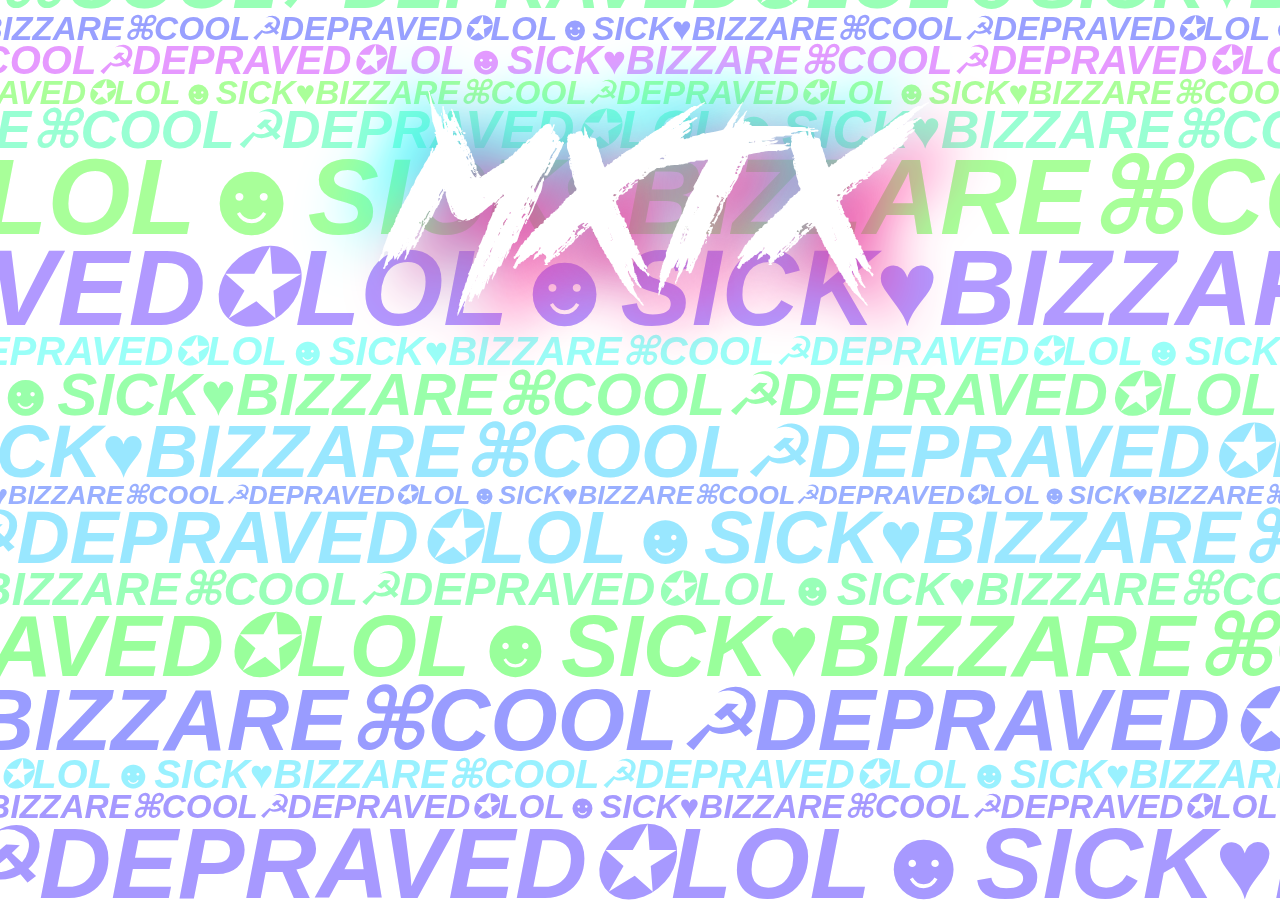
<file: index.html>
<!DOCTYPE html>
<html lang="en">
  <head>
    <link rel="preload" as="font" type="font/woff2" href="/assets/RoadRage.627d069c.woff2" crossorigin>

    <meta charset="UTF-8" />
    <meta name="viewport" content="width=device-width, initial-scale=1.0" />
    <title>MXTX</title>
    <style>
      body, #app {
        margin: 0;
        padding: 0;
      }
    </style>
    <script type="module" crossorigin src="/assets/index.fdf779fe.js"></script>
    <link rel="stylesheet" href="/assets/index.8ffa74ec.css">
  </head>
  <body>
    <div id="app"></div>
    
  </body>
</html>
</file>
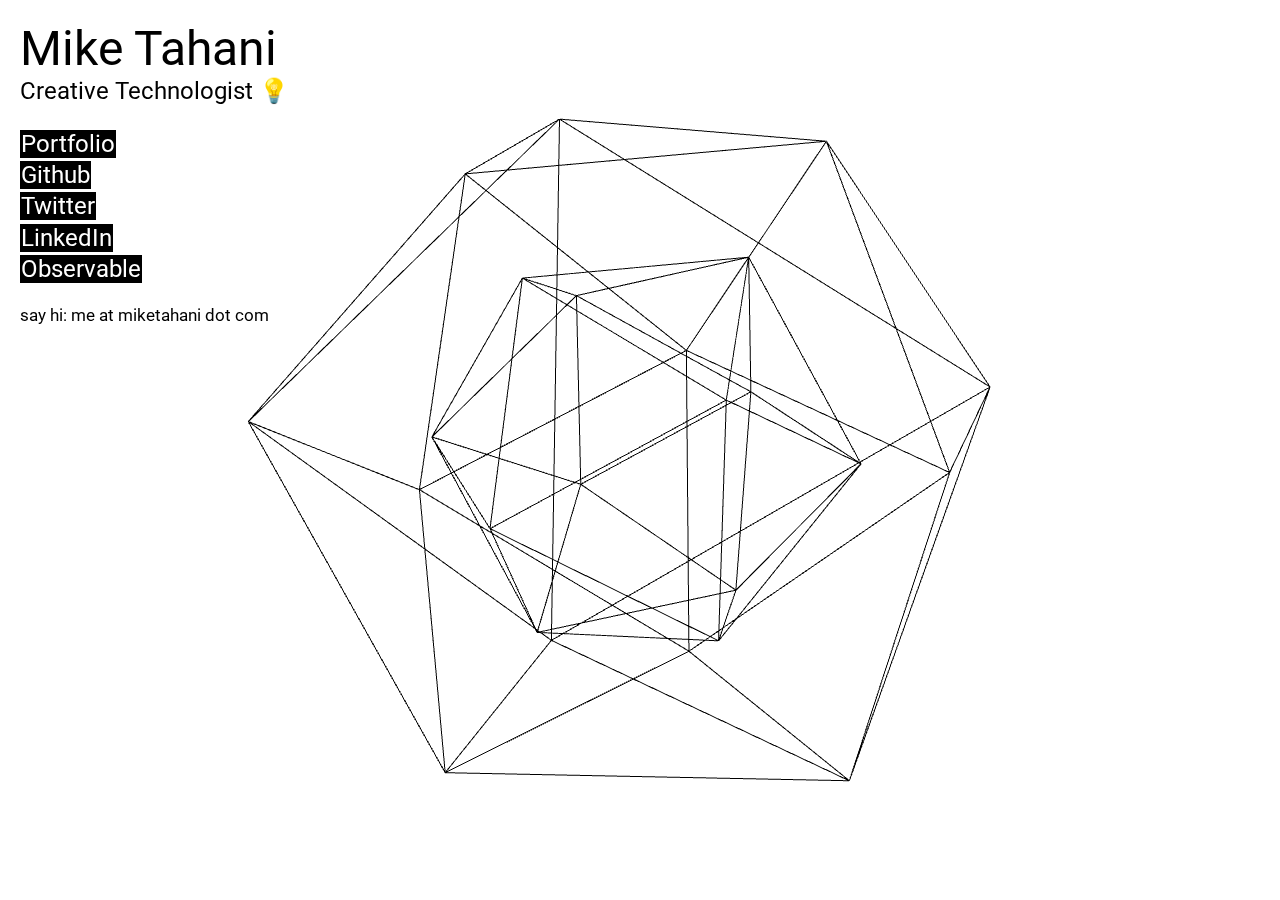
<file: archive/site-2014/index.html>
<!doctype html>
<!--


 /$$      /$$  /$$$$$$  /$$$$$$$  /$$   /$$ /$$$$$$ /$$   /$$  /$$$$$$
| $$  /$ | $$ /$$__  $$| $$__  $$| $$$ | $$|_  $$_/| $$$ | $$ /$$__  $$
| $$ /$$$| $$| $$  \ $$| $$  \ $$| $$$$| $$  | $$  | $$$$| $$| $$  \__/
| $$/$$ $$ $$| $$$$$$$$| $$$$$$$/| $$ $$ $$  | $$  | $$ $$ $$| $$ /$$$$
| $$$$_  $$$$| $$__  $$| $$__  $$| $$  $$$$  | $$  | $$  $$$$| $$|_  $$
| $$$/ \  $$$| $$  | $$| $$  \ $$| $$\  $$$  | $$  | $$\  $$$| $$  \ $$
| $$/   \  $$| $$  | $$| $$  | $$| $$ \  $$ /$$$$$$| $$ \  $$|  $$$$$$/
|__/     \__/|__/  |__/|__/  |__/|__/  \__/|______/|__/  \__/ \______/

You're looking at a version of my site from 2014. I have yet to update the code behind this so it's full of hacks.
Check out my links to Github and Observable for (somewhat) more recent (and less memory-leaky) code examples.
-->
<html>
  <head>
    <meta charset='utf-8'>
    <title>mike tahani</title>
    <link href='https://fonts.googleapis.com/css?family=Roboto:100' rel='stylesheet'>
    <style>
      *{
        box-sizing: border-box;
      }


      body {
        font-family: 'Roboto', 'Helvetica Neue', Arial, sans-serif;
        font-size: 1.5em;
        margin: 20px;
      }

      #threed {
        position: fixed;
        top: 0;
        left: 0;
        z-index: -1;
      }

      a {
        padding: 0 1px;
      }

      a, a:visited {
        text-decoration: none;
        background: #000;
        color: #fff;
        line-height: 1.3em;
      }

      @keyframes fade-in {
        from { opacity: 0.2; }
        to { opacity: 1;  }
      }

      a:hover:before,
      a:hover:after {
        content: '🔥';
        animation: fade-in 0.5s ease-out;
      }

      #header {
        font-size: 2em;
      }

      #links {
        margin-top: 1em;
      }

      .smaller {
        font-size: 0.7em;
        padding-top: 20px;
      }

    </style>
  </head>
  <body>

    <div id='main'>
      <div id='header'>
        Mike Tahani
      </div>
      Creative Technologist 💡

      <div id='links'>
        <a href='https://blog.miketahani.com'>Portfolio</a><br>
        <a href='https://github.com/miketahani'>Github</a><br>
        <a href='https://twitter.com/miketahani'>Twitter</a><br>
        <a href='https://www.linkedin.com/in/miketahani/'>LinkedIn</a><br>
        <a href='https://beta.observablehq.com/@miketahani'>Observable</a>
      </div>

      <div class='smaller'>
        say hi: me at miketahani dot com
      </div>
    </div>

    <div id='threed'></div>

    <script src='js/d3.v3.js'></script>
    <script src='js/vendor/three.r91.min.js'></script>
    <script>

      var scene = new THREE.Scene()
      var camera = new THREE.PerspectiveCamera(45, window.innerWidth/window.innerHeight, 0.1, 100)

      var renderer = new THREE.WebGLRenderer({antialias: true, alpha: true})
      renderer.setSize(window.innerWidth, window.innerHeight)
      renderer.setClearColor(0xffffff)
      document.getElementById('threed').appendChild(renderer.domElement)

      var geometry = new THREE.IcosahedronGeometry()
      var material = new THREE.MeshBasicMaterial({
        color: 0x000000,
        wireframe: true
      })
      var inner = new THREE.Mesh(geometry, material)
      scene.add(inner)

      var geometry = new THREE.IcosahedronGeometry(Math.round((window.innerWidth / 768) * 10) / 10)
      var material = new THREE.MeshBasicMaterial({
        color: 0x000000,
        wireframe: true
      })
      var outer = new THREE.Mesh(geometry, material)
      scene.add(outer)


      camera.position.z = 5

      var clock = new THREE.Clock()

      var render = function () {
        requestAnimationFrame(render)

        const d = clock.getDelta()

        inner.rotation.x += 0.5 * d
        inner.rotation.y += 0.5 * d

        outer.rotation.x -= 0.25 * d
        outer.rotation.y -= 0.25 * d

        renderer.render(scene, camera)
      }

      render()

      var expandOuterInterval,
          innerToWireframeTimeout,
          v = 20,
          scale = 1;

      function expandScale () {
        const d = clock.getDelta()
        if (scale < 2) {
          scale += v * d
        } else {
          window.clearInterval(expandOuterInterval)
          scale = 3
        }
      }

      function contractScale () {
        const d = clock.getDelta()
        if (scale > 1) {
          scale -= v * d
        } else {
          window.clearInterval(expandOuterInterval)
          scale = 1
        }
      }

      function expandOuter () {
        expandScale()
        outer.scale.set(scale, scale, scale)
      }

      function contractOuter () {
        contractScale()
        outer.scale.set(scale, scale, scale)
      }

      function innerToWireframe () {
        inner.material.color.set(0x000000)
        inner.material.wireframe = true

        window.clearInterval(expandOuterInterval)
        expandOuterInterval = window.setInterval(contractOuter, 0)
      }

      d3.selectAll('div#links > a')
        .on('mouseover', function () {
          window.clearInterval(expandOuterInterval)

          if (innerToWireframeTimeout) {
            window.clearTimeout(innerToWireframeTimeout)
          }

          const hue = Math.random()

          inner.material.color.setHSL(hue, 1.0, 0.65)
          inner.material.wireframe = false

          this.style.color = `hsl(${hue * 360}, 100%, 65%)`

          expandOuterInterval = window.setInterval(expandOuter, 0)
        })
        .on('mouseout', function() {
          this.style.color = '#fff'
          innerToWireframeTimeout = window.setTimeout(innerToWireframe, 100)
        })

    </script>

  </body>
</html>
</file>
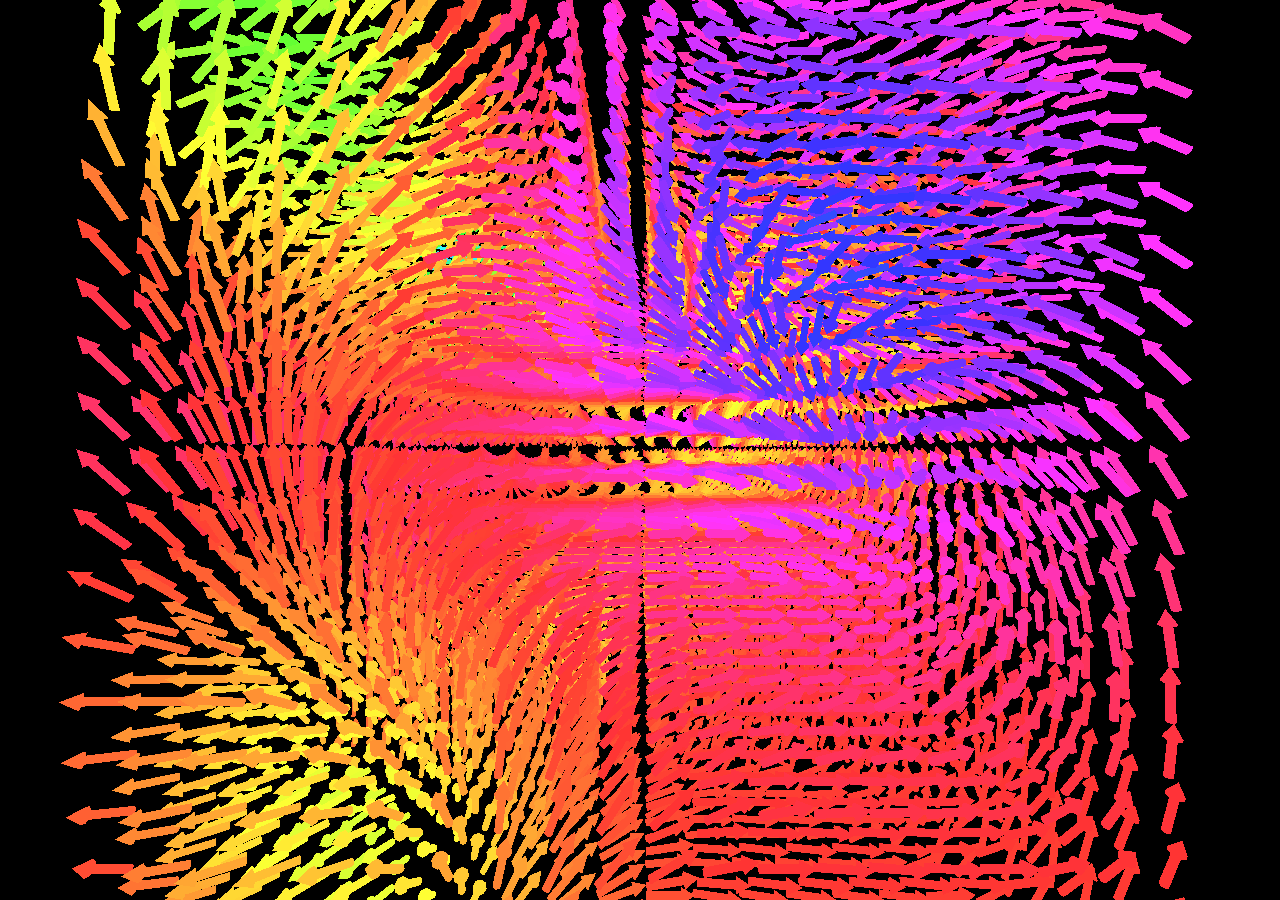
<file: experiments/flow-field/index.html>
<!DOCTYPE html>
<html lang="en">
  <head>
    <meta charset="UTF-8" />
    <meta name="viewport" content="width=device-width, initial-scale=1.0" />
    <title>MXTX</title>
    <style>
      body, #app {
        margin: 0;
        padding: 0;
      }
    </style>
    <script type="module" crossorigin src="./assets/index.93097863.js"></script>
  </head>
  <body>
    <div id="app"></div>
    
  </body>
</html>
</file>
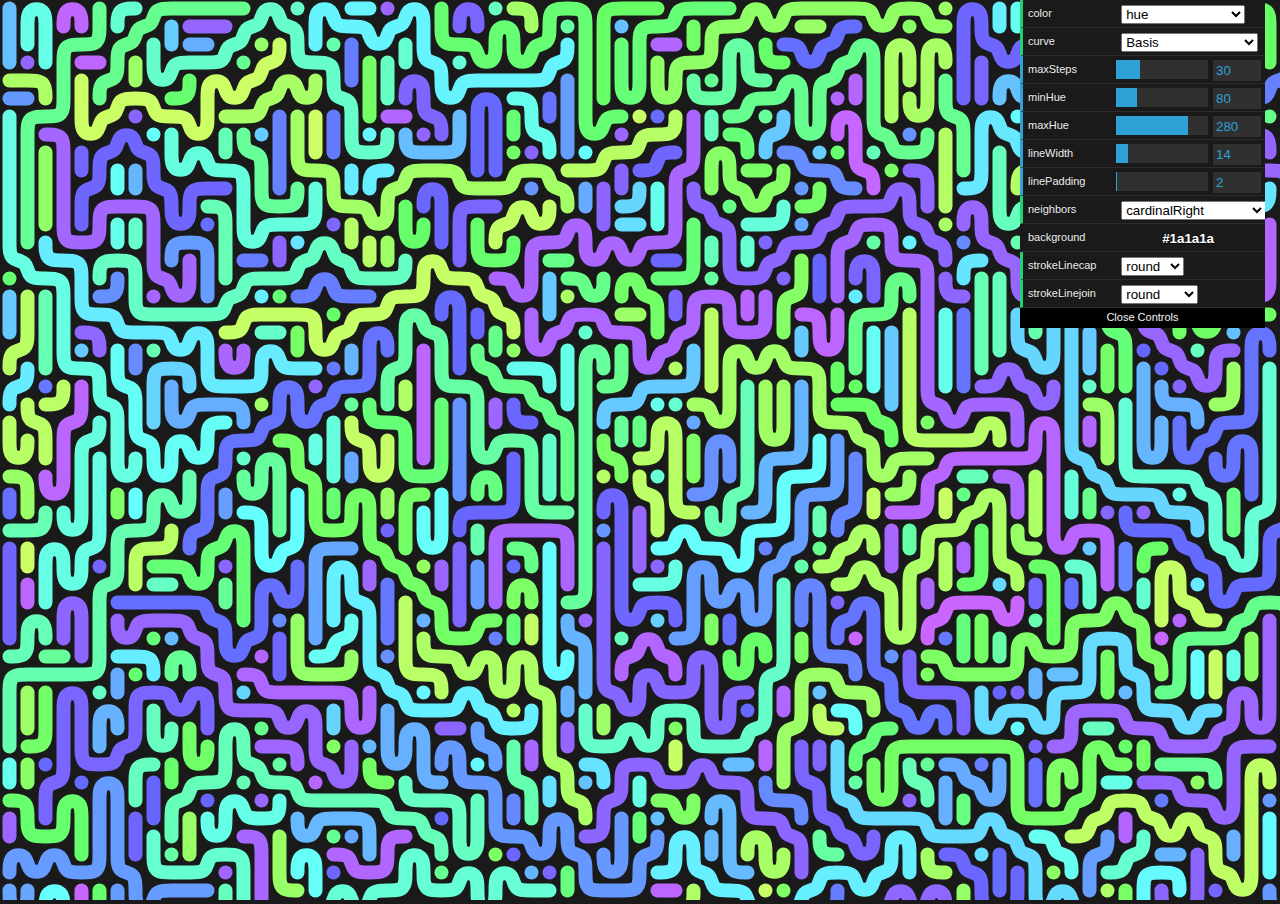
<file: experiments/paths/index.html>
<!DOCTYPE html>
<html lang="en">
  <head>
    <meta charset="UTF-8" />
    <meta name="viewport" content="width=device-width, initial-scale=1.0" />
    <title>MXTX</title>
    <style>
      body, #app {
        margin: 0;
        padding: 0;
      }
    </style>
    <script type="module" crossorigin src="./assets/index.2758ca9f.js"></script>
  </head>
  <body>
    <div id="app"></div>
    
  </body>
</html>
</file>
<file: assets/index.8ffa74ec.css>
@font-face{font-family:RoadRageLoaded;src:url(/assets/RoadRage.627d069c.woff2) format("woff2");font-weight:400;font-style:normal;font-display:auto}
</file>
